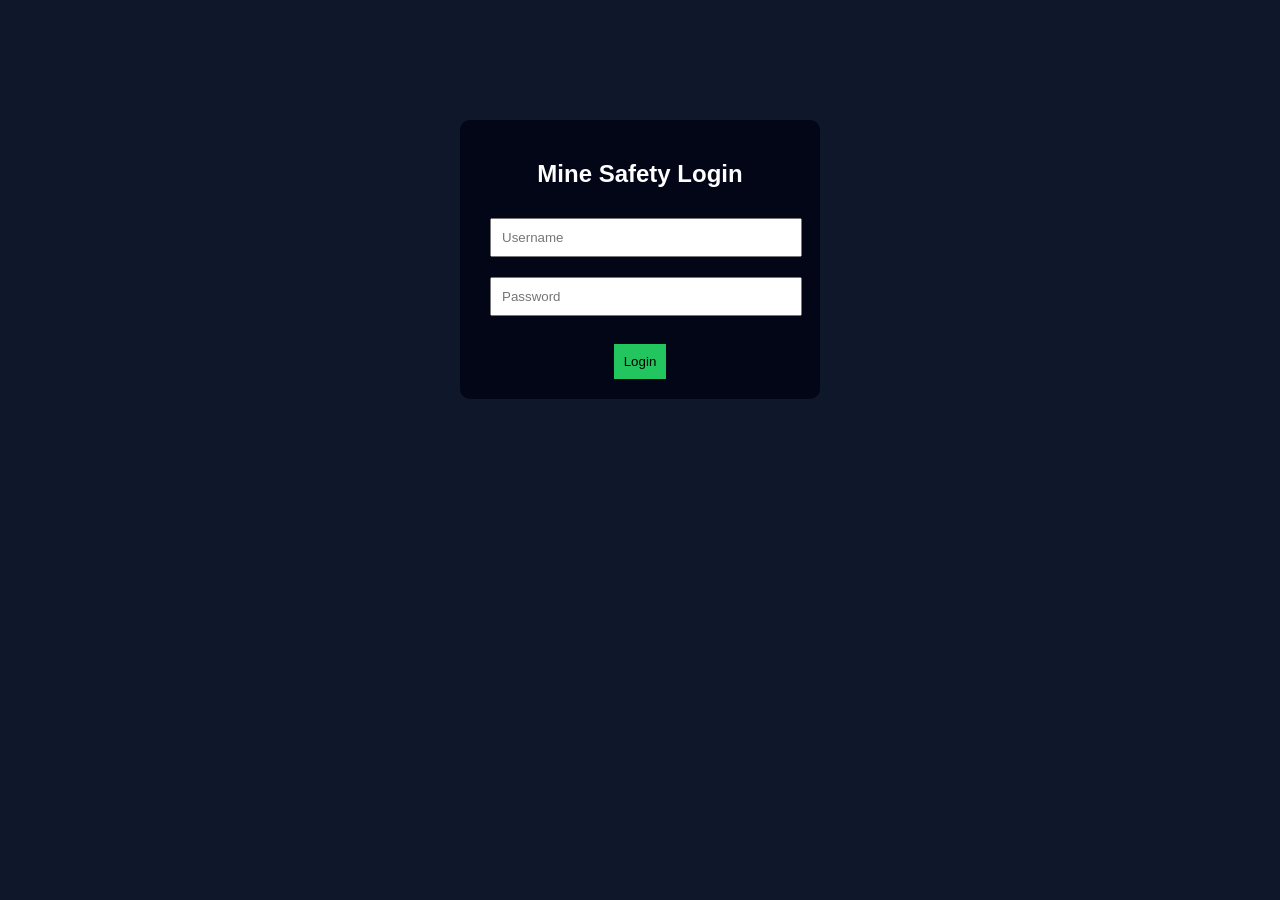
<file: index.html>
<!DOCTYPE html>
<html>
<head>
<title>Login</title>
<link rel="stylesheet" href="style.css">
</head>

<body>

<div class="loginBox">

<h2>Mine Safety Login</h2>

<input type="text" placeholder="Username">

<input type="password" placeholder="Password">

<br><br>

<button onclick="login()">Login</button>

</div>


<script>

function login(){

window.location="dashboard.html"

}

</script>

</body>
</html>
</file>
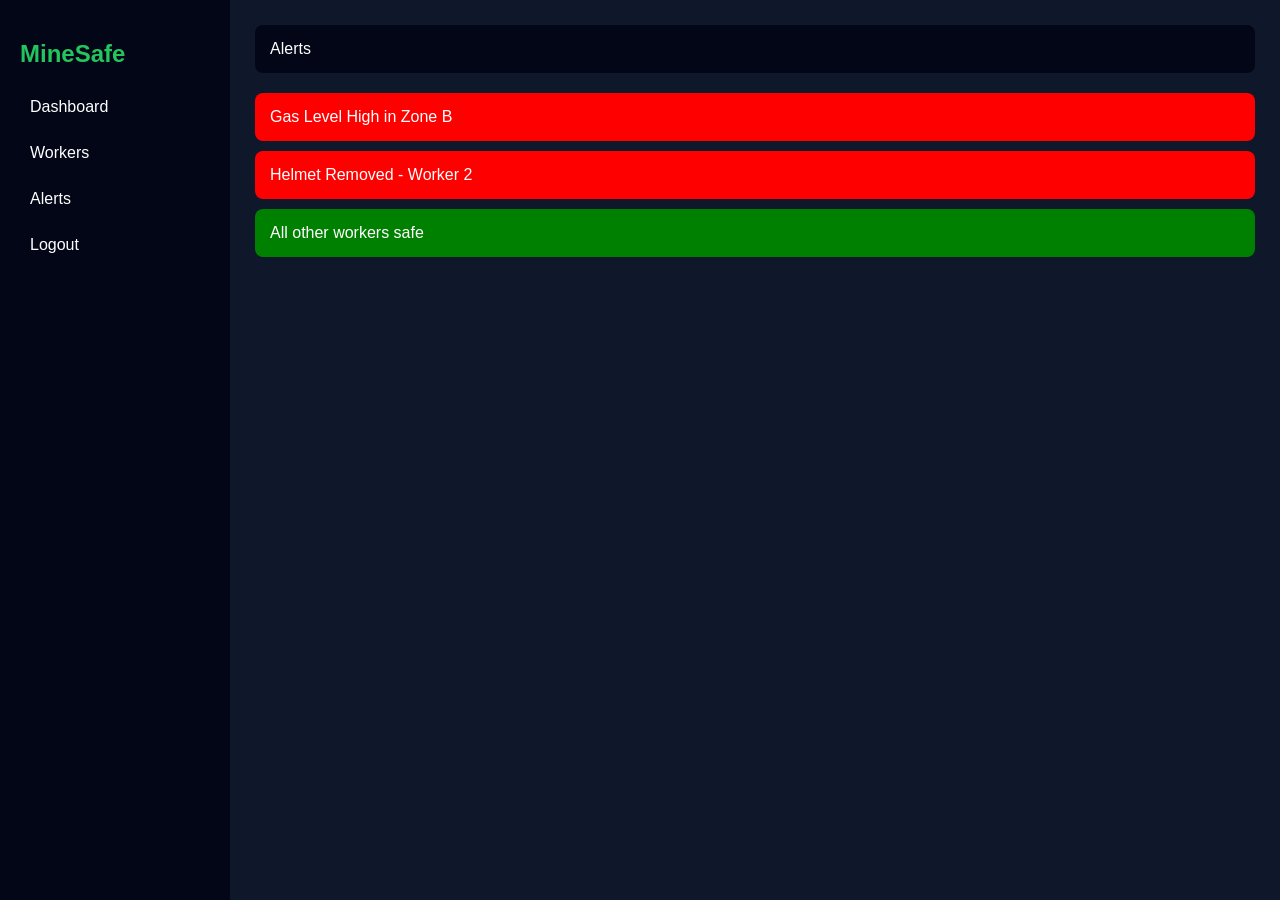
<file: alerts.html>
<!DOCTYPE html>
<html>
<head>
<title>Alerts</title>
<link rel="stylesheet" href="style.css">
</head>

<body>

<div class="sidebar">

<h2>MineSafe</h2>

<a href="dashboard.html">Dashboard</a>
<a href="workers.html">Workers</a>
<a href="alerts.html">Alerts</a>
<a href="index.html">Logout</a>

</div>


<div class="main">

<div class="topbar">

Alerts

</div>


<div class="alert dangerBox">

Gas Level High in Zone B

</div>


<div class="alert dangerBox">

Helmet Removed - Worker 2

</div>


<div class="alert safeBox">

All other workers safe

</div>


</div>

</body>
</html>
</file>
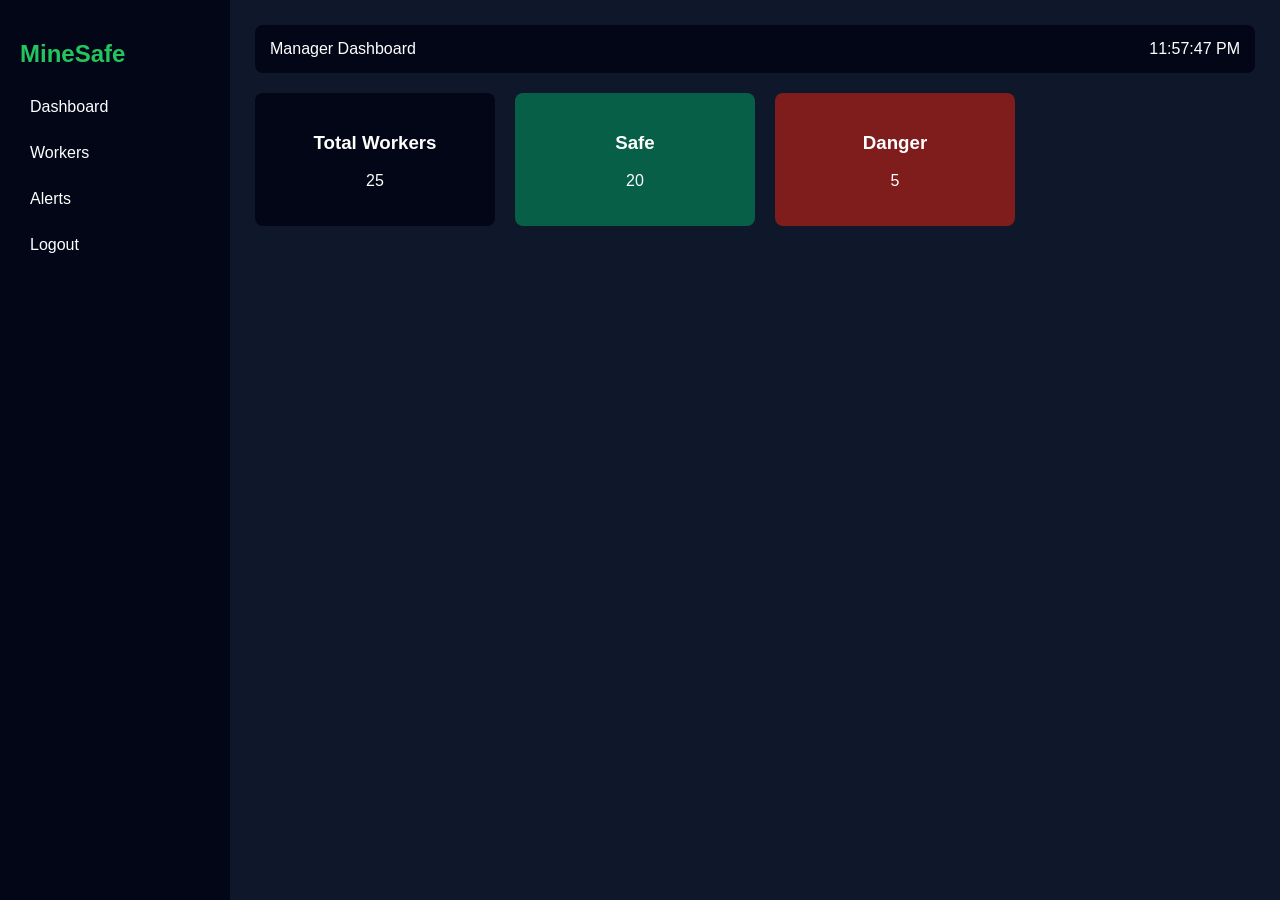
<file: dashboard.html>
<!DOCTYPE html>
<html>
<head>
<title>Dashboard</title>

<link rel="stylesheet" href="style.css">

</head>

<body>

<div class="sidebar">

<h2>MineSafe</h2>

<a href="dashboard.html">Dashboard</a>
<a href="workers.html">Workers</a>
<a href="alerts.html">Alerts</a>
<a href="index.html">Logout</a>

</div>



<div class="main">


<div class="topbar">

<span>Manager Dashboard</span>

<span id="time"></span>

</div>



<div class="cards">

<div class="card">
<h3>Total Workers</h3>
<p>25</p>
</div>

<div class="card safe">
<h3>Safe</h3>
<p>20</p>
</div>

<div class="card danger">
<h3>Danger</h3>
<p>5</p>
</div>

</div>


</div>


<script>

function showTime(){

let d = new Date();

document.getElementById("time").innerHTML =
d.toLocaleTimeString();

}

setInterval(showTime,1000);

</script>


</body>
</html>
</file>
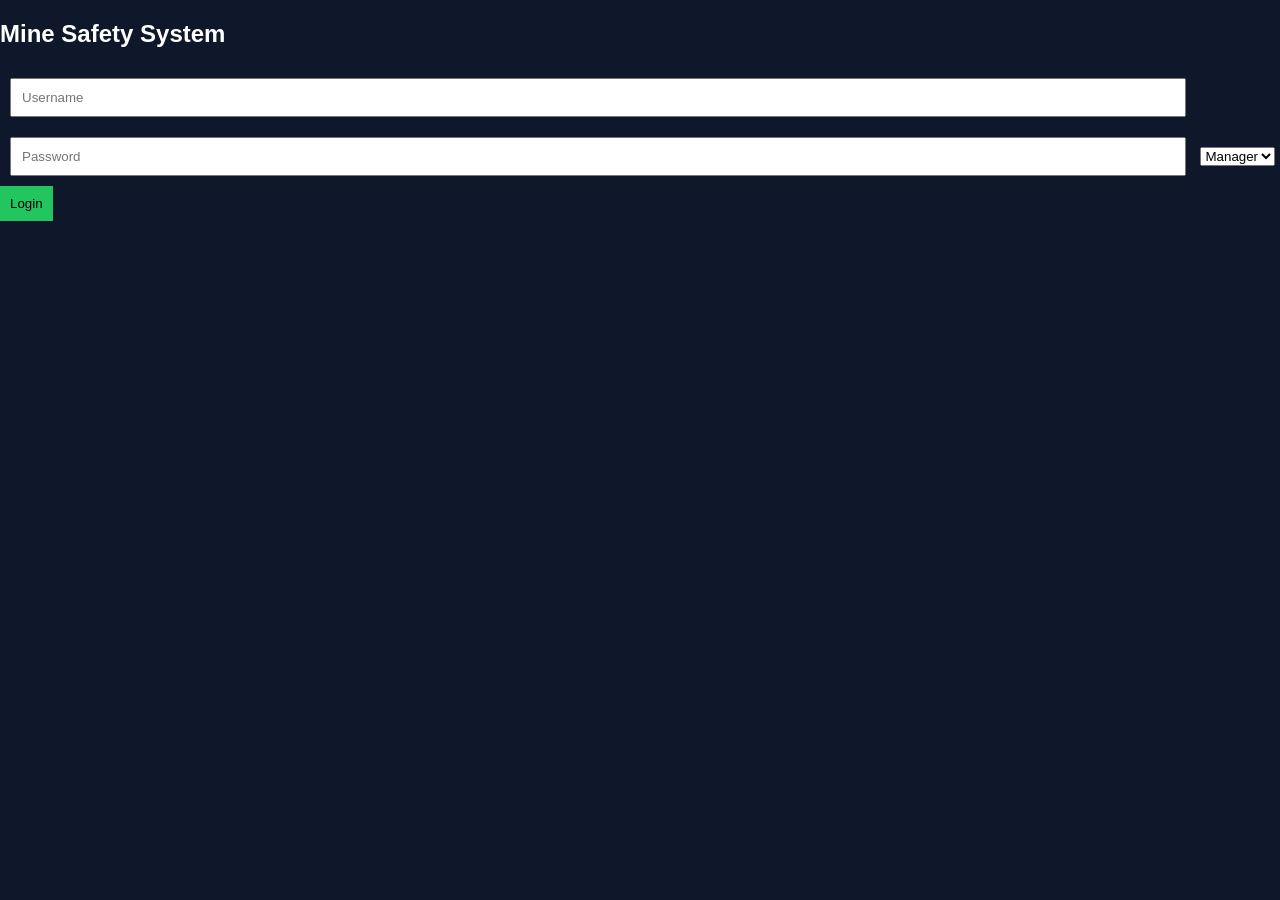
<file: login.html>
<!DOCTYPE html>
<html>
<head>
    <title>Mine Safety Login</title>
    <link rel="stylesheet" href="style.css">
</head>

<body>

<div class="login-box">

    <h2>Mine Safety System</h2>

    <input type="text" placeholder="Username">

    <input type="password" placeholder="Password">

    <select>
        <option>Manager</option>
        <option>Worker</option>
    </select>

    <button onclick="login()">Login</button>

</div>

<script src="script.js"></script>

</body>
</html>
</file>
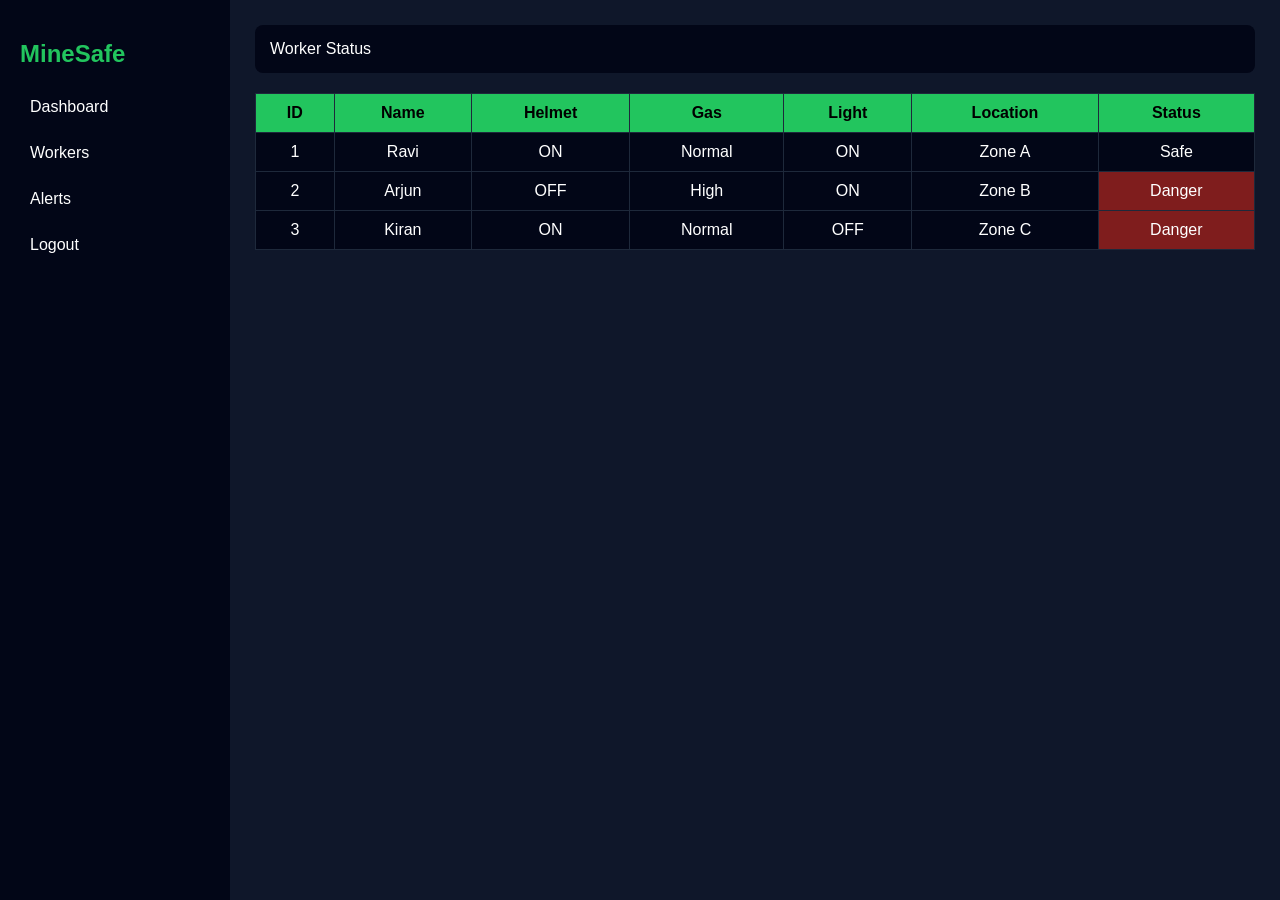
<file: workers.html>
<!DOCTYPE html>
<html>
<head>
<title>Workers</title>
<link rel="stylesheet" href="style.css">
</head>

<body>

<div class="sidebar">

<h2>MineSafe</h2>

<a href="dashboard.html">Dashboard</a>
<a href="workers.html">Workers</a>
<a href="alerts.html">Alerts</a>
<a href="index.html">Logout</a>

</div>


<div class="main">

<div class="topbar">

Worker Status

</div>


<table>

<tr>
<th>ID</th>
<th>Name</th>
<th>Helmet</th>
<th>Gas</th>
<th>Light</th>
<th>Location</th>
<th>Status</th>
</tr>


<tr>
<td>1</td>
<td>Ravi</td>
<td>ON</td>
<td>Normal</td>
<td>ON</td>
<td>Zone A</td>
<td>Safe</td>
</tr>


<tr>
<td>2</td>
<td>Arjun</td>
<td>OFF</td>
<td>High</td>
<td>ON</td>
<td>Zone B</td>
<td class="danger blink">Danger</td>
</tr>


<tr>
<td>3</td>
<td>Kiran</td>
<td>ON</td>
<td>Normal</td>
<td>OFF</td>
<td>Zone C</td>
<td class="danger blink">Danger</td>
</tr>

</table>


</div>

</body>
</html>
</file>
<file: style.css>
body{
margin:0;
font-family:Arial, sans-serif;
background:#0f172a;
color:white;
}


/* SIDEBAR */

.sidebar{
width:230px;
height:100vh;
background:#020617;
position:fixed;
top:0;
left:0;
padding:20px;
box-sizing:border-box;
}

.sidebar h2{
color:#22c55e;
margin-bottom:20px;
}

.sidebar a{
display:block;
color:white;
padding:10px;
margin-bottom:8px;
text-decoration:none;
border-radius:5px;
}

.sidebar a:hover{
background:#22c55e;
color:black;
}


/* MAIN */

.main{
margin-left:230px;
padding:25px;
}


/* TOPBAR */

.topbar{
background:#020617;
padding:15px;
border-radius:8px;
margin-bottom:20px;
display:flex;
justify-content:space-between;
}


/* LOGIN */

.loginBox{
width:320px;
margin:120px auto;
background:#020617;
padding:20px;
text-align:center;
border-radius:10px;
}

input{
width:90%;
padding:10px;
margin:10px;
}

button{
padding:10px;
background:#22c55e;
border:none;
cursor:pointer;
}


/* CARDS */

.cards{
display:flex;
gap:20px;
}

.card{
background:#020617;
padding:20px;
width:200px;
border-radius:8px;
text-align:center;
}

.safe{
background:#065f46;
}

.danger{
background:#7f1d1d;
}


/* TABLE */

table{
width:100%;
border-collapse:collapse;
background:#020617;
}

th,td{
padding:10px;
border:1px solid #1e293b;
text-align:center;
}

th{
background:#22c55e;
color:black;
}


/* ALERT */

.alert{
padding:15px;
margin:10px 0;
border-radius:8px;
}

.dangerBox{
background:red;
}

.safeBox{
background:green;
}


/* BLINK */

.blink{
animation:blink 1s infinite;
}

@keyframes blink{
0%{opacity:1}
50%{opacity:0}
100%{opacity:1}
}
</file>
